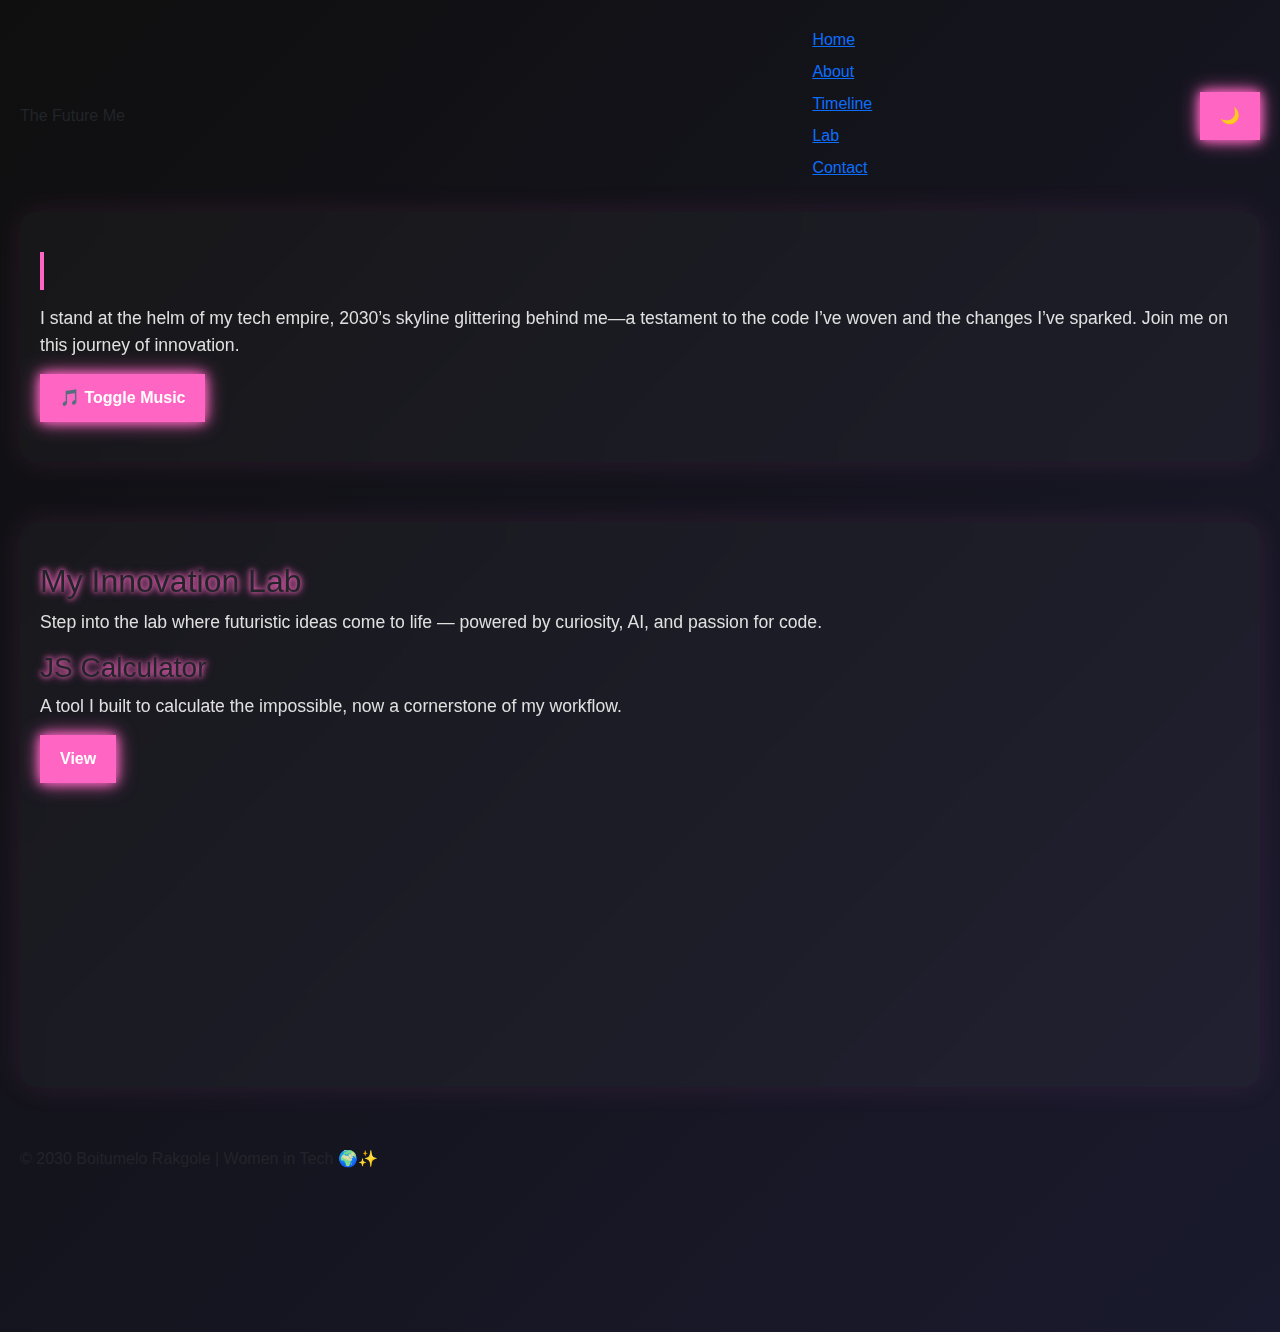
<file: index.html>
<!DOCTYPE html>
<html lang="en">
<head>
  <meta charset="UTF-8">
  <meta name="viewport" content="width=device-width, initial-scale=1.0">
  <title>The Future Me</title>
  <link rel="stylesheet" href="styles.css">
  <link href="https://unpkg.com/aos@2.3.1/dist/aos.css" rel="stylesheet">
  <link href="https://cdn.jsdelivr.net/npm/bootstrap@5.3.3/dist/css/bootstrap.min.css" rel="stylesheet">
</head>
<body>
  <header class="navbar">
    <div class="logo">The Future Me</div>
    <div class="hamburger" id="hamburger">
      <span></span>
      <span></span>
      <span></span>
    </div>
    <ul class="nav-links" id="nav-links">
      <li><a href="index.html" class="active">Home</a></li>
      <li><a href="about.html">About</a></li>
      <li><a href="timeline.html">Timeline</a></li>
      <li><a href="lab.html">Lab</a></li>
      <li><a href="contact.html">Contact</a></li>
    </ul>
    <button id="theme-toggle" class="theme-toggle">🌙</button>
  </header>

  <main>
    <section class="hero-section" data-aos="fade-in">
      <h1 id="typewriter" class="typewriter">I Am 2030</h1>
      <p class="hero-intro">I stand at the helm of my tech empire, 2030’s skyline glittering behind me—a testament to the code I’ve woven and the changes I’ve sparked. Join me on this journey of innovation.</p>
      <button id="music-toggle" class="music-toggle">🎵 Toggle Music</button>
    </section>
    <section class="lab-section" data-aos="fade-up">
      <h2>My Innovation Lab</h2>
      <p class="lab-intro">Step into the lab where futuristic ideas come to life — powered by curiosity, AI, and passion for code.</p>
      <div class="lab-grid">
        <div class="project-card" data-aos="zoom-in">
          <h3>JS Calculator</h3>
          <p>A tool I built to calculate the impossible, now a cornerstone of my workflow.</p>
          <button class="project-btn modal-btn" data-bs-toggle="modal" data-bs-target="#calculatorModal">View</button>
        </div>
        <div class="project-card" data-aos="zoom-in" data-aos-delay="100">
          <h3>Color Palette Generator</h3>
          <p>I generate pastel palettes that shape the aesthetic of my 2030 creations.</p>
          <button class="project-btn modal-btn" data-bs-toggle="modal" data-bs-target="#paletteModal">View</button>
        </div>
        <div class="project-card" data-aos="zoom-in" data-aos-delay="200">
          <h3>Form Validation</h3>
          <p>A system I perfected to connect with the world, seamless and secure.</p>
          <button class="project-btn modal-btn" data-bs-toggle="modal" data-bs-target="#formModal">View</button>
        </div>
      </div>
    </section>
  </main>

  <!-- Modals -->
  <div class="modal fade" id="calculatorModal" tabindex="-1" aria-labelledby="calculatorModalLabel" aria-hidden="true">
    <div class="modal-dialog modal-dialog-centered">
      <div class="modal-content">
        <div class="modal-header">
          <h5 class="modal-title" id="calculatorModalLabel">JS Calculator</h5>
          <button type="button" class="btn-close" data-bs-dismiss="modal" aria-label="Close"></button>
        </div>
        <div class="modal-body">
          <div class="calculator">
            <input type="number" id="calcNum1" class="form-control mb-2" placeholder="First Number">
            <input type="number" id="calcNum2" class="form-control mb-2" placeholder="Second Number">
            <select id="calcOp" class="form-select mb-2">
              <option value="+">+</option>
              <option value="-">-</option>
              <option value="*">×</option>
              <option value="/">÷</option>
            </select>
            <button id="calcSubmit" class="btn btn-primary w-100">Calculate</button>
            <p id="calcResult" class="mt-2"></p>
          </div>
        </div>
      </div>
    </div>
  </div>

  <div class="modal fade" id="paletteModal" tabindex="-1" aria-labelledby="paletteModalLabel" aria-hidden="true">
    <div class="modal-dialog modal-dialog-centered">
      <div class="modal-content">
        <div class="modal-header">
          <h5 class="modal-title" id="paletteModalLabel">Color Palette Generator</h5>
          <button type="button" class="btn-close" data-bs-dismiss="modal" aria-label="Close"></button>
        </div>
        <div class="modal-body">
          <div class="palette-container" id="paletteContainer"></div>
          <div id="colorDisplay" class="color-display mt-3"></div>
          <button id="generatePalette" class="btn btn-primary w-100 mt-3">Generate New Palette</button>
        </div>
      </div>
    </div>
  </div>

  <div class="modal fade" id="formModal" tabindex="-1" aria-labelledby="formModalLabel" aria-hidden="true">
    <div class="modal-dialog modal-dialog-centered">
      <div class="modal-content">
        <div class="modal-header">
          <h5 class="modal-title" id="formModalLabel">Form Validation</h5>
          <button type="button" class="btn-close" data-bs-dismiss="modal" aria-label="Close"></button>
        </div>
        <div class="modal-body">
          <form id="validationForm">
            <input type="text" id="formName" class="form-control mb-2" placeholder="Your Name" required>
            <p id="formError" class="text-danger"></p>
            <button type="submit" class="btn btn-primary w-100">Submit</button>
          </form>
        </div>
      </div>
    </div>
  </div>

  <footer>
    © 2030 Boitumelo Rakgole | Women in Tech 🌍✨
  </footer>

  <script src="https://unpkg.com/aos@2.3.1/dist/aos.js"></script>
  <script src="https://cdn.jsdelivr.net/npm/bootstrap@5.3.3/dist/js/bootstrap.bundle.min.js"></script>
  <script src="script.js"></script>
</body>
</html>
</file>
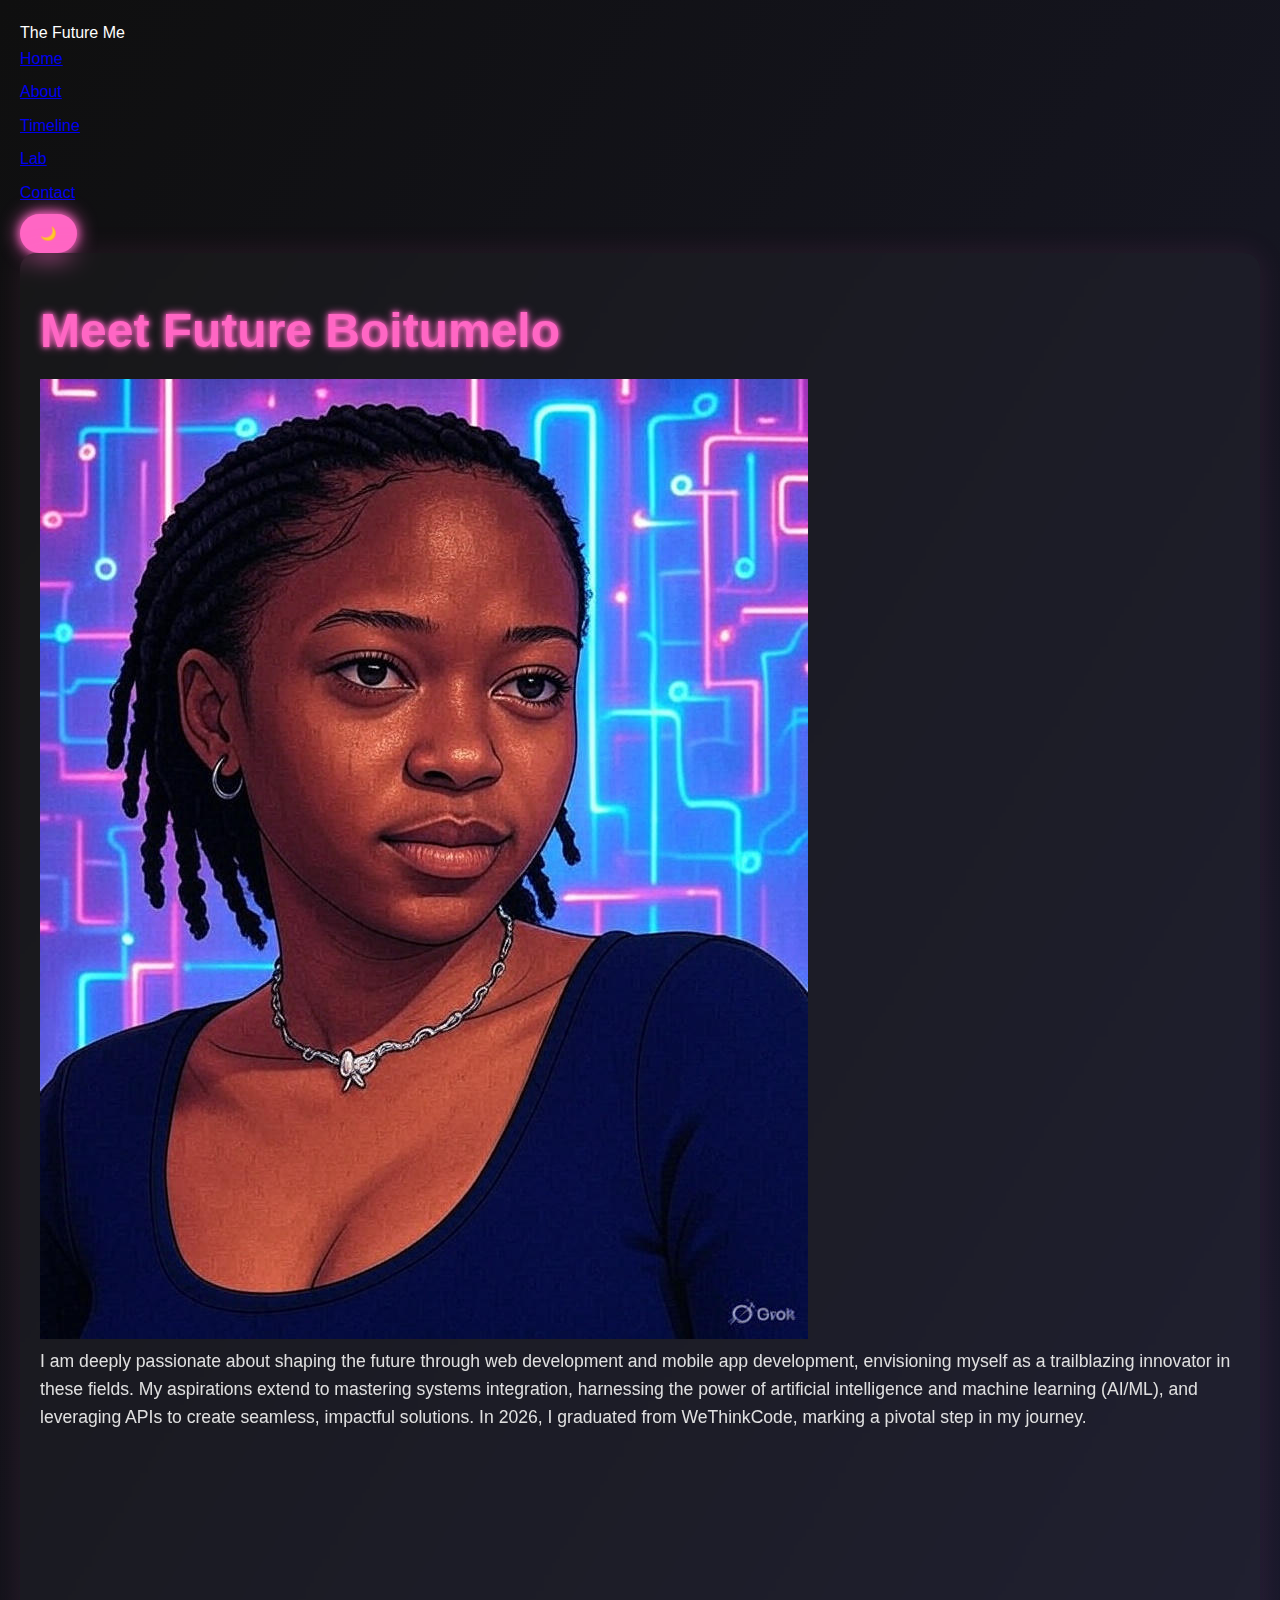
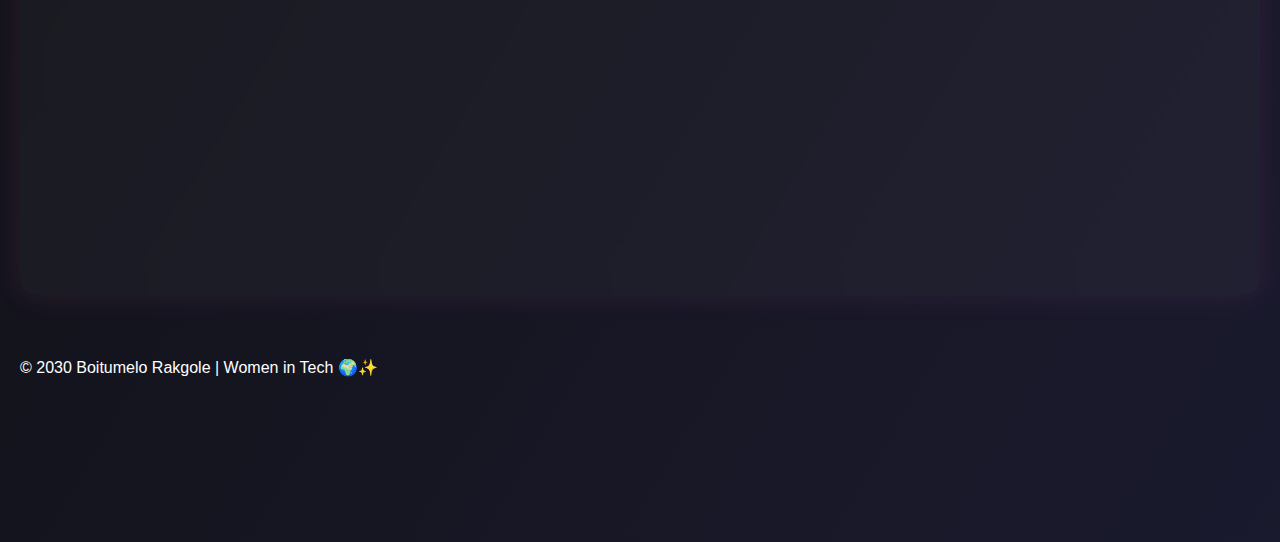
<file: about.html>
<!DOCTYPE html>
<html lang="en">
<head>
  <meta charset="UTF-8">
  <meta name="viewport" content="width=device-width, initial-scale=1.0">
  <title>The Future Me - About</title>
  <link rel="stylesheet" href="styles.css">
  <link href="https://unpkg.com/aos@2.3.1/dist/aos.css" rel="stylesheet">
</head>
<body>
  <header class="navbar">
    <div class="logo">The Future Me</div>
    <div class="hamburger" id="hamburger">
      <span></span>
      <span></span>
      <span></span>
    </div>
    <ul class="nav-links" id="nav-links">
      <li><a href="index.html">Home</a></li>
      <li><a href="about.html" class="active">About</a></li>
      <li><a href="timeline.html">Timeline</a></li>
      <li><a href="lab.html">Lab</a></li>
      <li><a href="contact.html">Contact</a></li>
    </ul>
    <button id="theme-toggle" class="theme-toggle">🌙</button>
  </header>

  <main>
    <section class="about-section" data-aos="fade-in">
      <h1>Meet Future Boitumelo</h1>
      <div class="avatar" data-aos="zoom-in">
        <img src="images/c8499094-ce47-490f-ab28-2649cd9d7db0.jpg" alt="Future Boitumelo Avatar">
      </div>
      <p class="bio">I am deeply passionate about shaping the future through web development and mobile app development, envisioning myself as a trailblazing innovator in these fields. My aspirations extend to mastering systems integration, harnessing the power of artificial intelligence and machine learning (AI/ML), and leveraging APIs to create seamless, impactful solutions. In 2026, I graduated from WeThinkCode, marking a pivotal step in my journey.</p>
      <div class="future-achievements" data-aos="fade-up" data-aos-delay="200">
        <h3>Future Achievements</h3>
        <ul>
          <li>2030: Founding a women-only NPO to empower female tech leaders</li>
          <li>2031: Launching a global AI-driven education platform</li>
        </ul>
      </div>
      <div class="fun-facts" data-aos="fade-up">
        <h3>Fun Facts</h3>
        <ul>
          <li>Tech Stack: React, Node.js, Python, AWS</li>
          <li>Location: Cape Town, South Africa</li>
          <li>Mission: Empowering African youth through tech education</li>
        </ul>
      </div>
      <div class="achievements" data-aos="fade-up" data-aos-delay="100">
        <h3>Past Achievements</h3>
        <ul>
          <li>2024: Completed SheCodes bootcamp</li>
          <li>2025: Graduated FNB App Academy</li>
          <li>2026: Graduated from WeThinkCode</li>
        </ul>
      </div>
    </section>
  </main>

  <footer>
    © 2030 Boitumelo Rakgole | Women in Tech 🌍✨
  </footer>

  <script src="https://unpkg.com/aos@2.3.1/dist/aos.js"></script>
  <script src="script.js"></script>
</body>
</html>
</file>
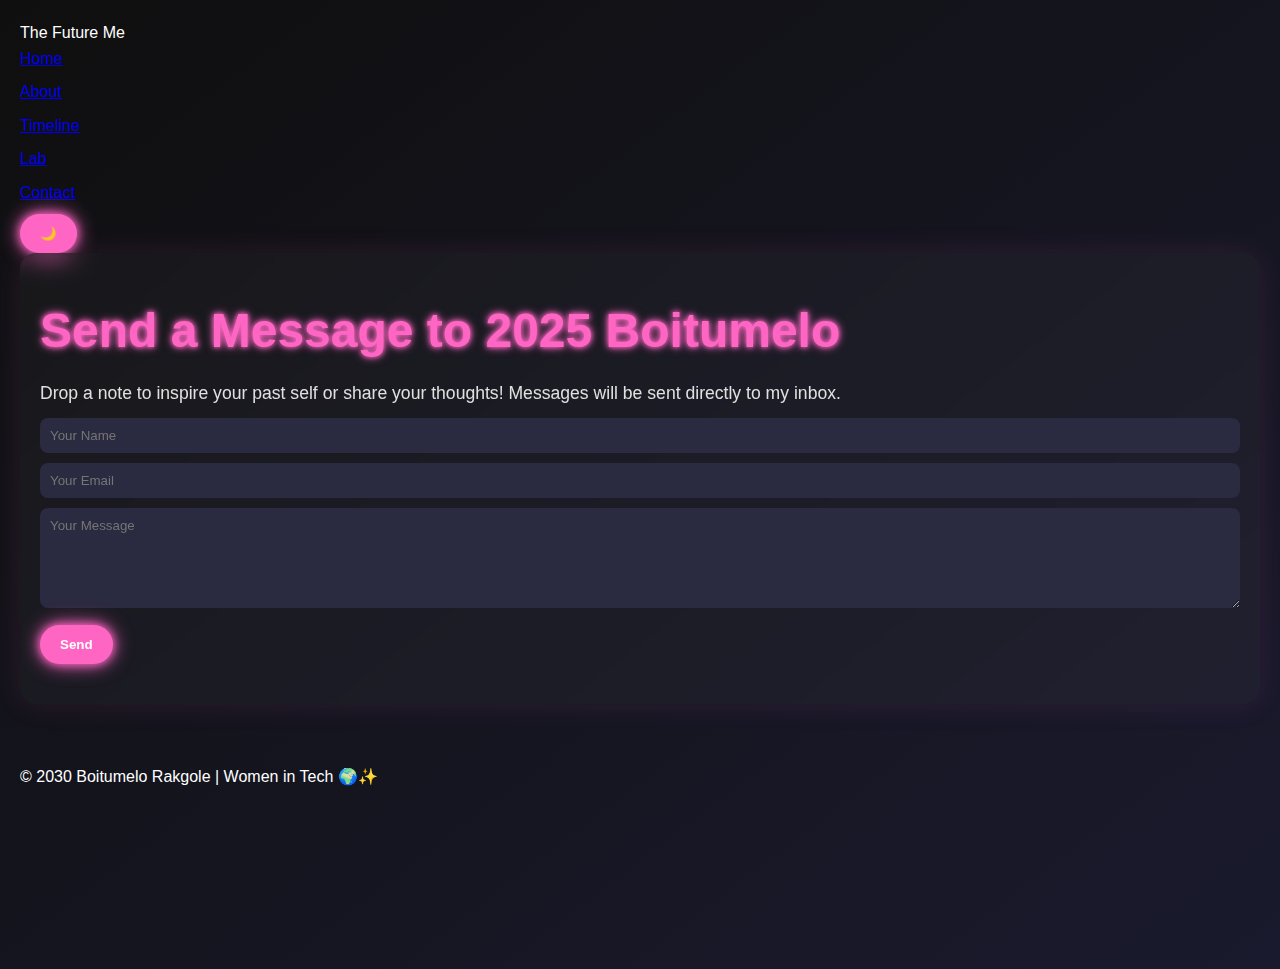
<file: contact.html>
<!DOCTYPE html>
<html lang="en">
<head>
  <meta charset="UTF-8">
  <meta name="viewport" content="width=device-width, initial-scale=1.0">
  <title>The Future Me - Contact</title>
  <link rel="stylesheet" href="styles.css">
  <link href="https://unpkg.com/aos@2.3.1/dist/aos.css" rel="stylesheet">
</head>
<body>
  <header class="navbar">
    <div class="logo">The Future Me</div>
    <div class="hamburger" id="hamburger">
      <span></span>
      <span></span>
      <span></span>
    </div>
    <ul class="nav-links" id="nav-links">
      <li><a href="index.html">Home</a></li>
      <li><a href="about.html">About</a></li>
      <li><a href="timeline.html">Timeline</a></li>
      <li><a href="lab.html">Lab</a></li>
      <li><a href="contact.html" class="active">Contact</a></li>
    </ul>
    <button id="theme-toggle" class="theme-toggle">🌙</button>
  </header>

  <main>
    <section class="contact-section" data-aos="fade-in">
      <h1>Send a Message to 2025 Boitumelo</h1>
      <p class="contact-intro">Drop a note to inspire your past self or share your thoughts! Messages will be sent directly to my inbox.</p>
      <form class="contact-form" name="contact" method="POST" data-netlify="true" netlify-honeypot="bot-field">
        <input type="hidden" name="form-name" value="contact">
        <p hidden><input name="bot-field"></p>
        <input type="text" name="name" placeholder="Your Name" required>
        <input type="email" name="email" placeholder="Your Email" required>
        <textarea name="message" placeholder="Your Message" required></textarea>
        <button type="submit">Send</button>
      </form>
    </section>
  </main>

  <footer>
    © 2030 Boitumelo Rakgole | Women in Tech 🌍✨
  </footer>

  <script src="https://unpkg.com/aos@2.3.1/dist/aos.js"></script>
  <script src="script.js"></script>
</body>
</html>
</file>
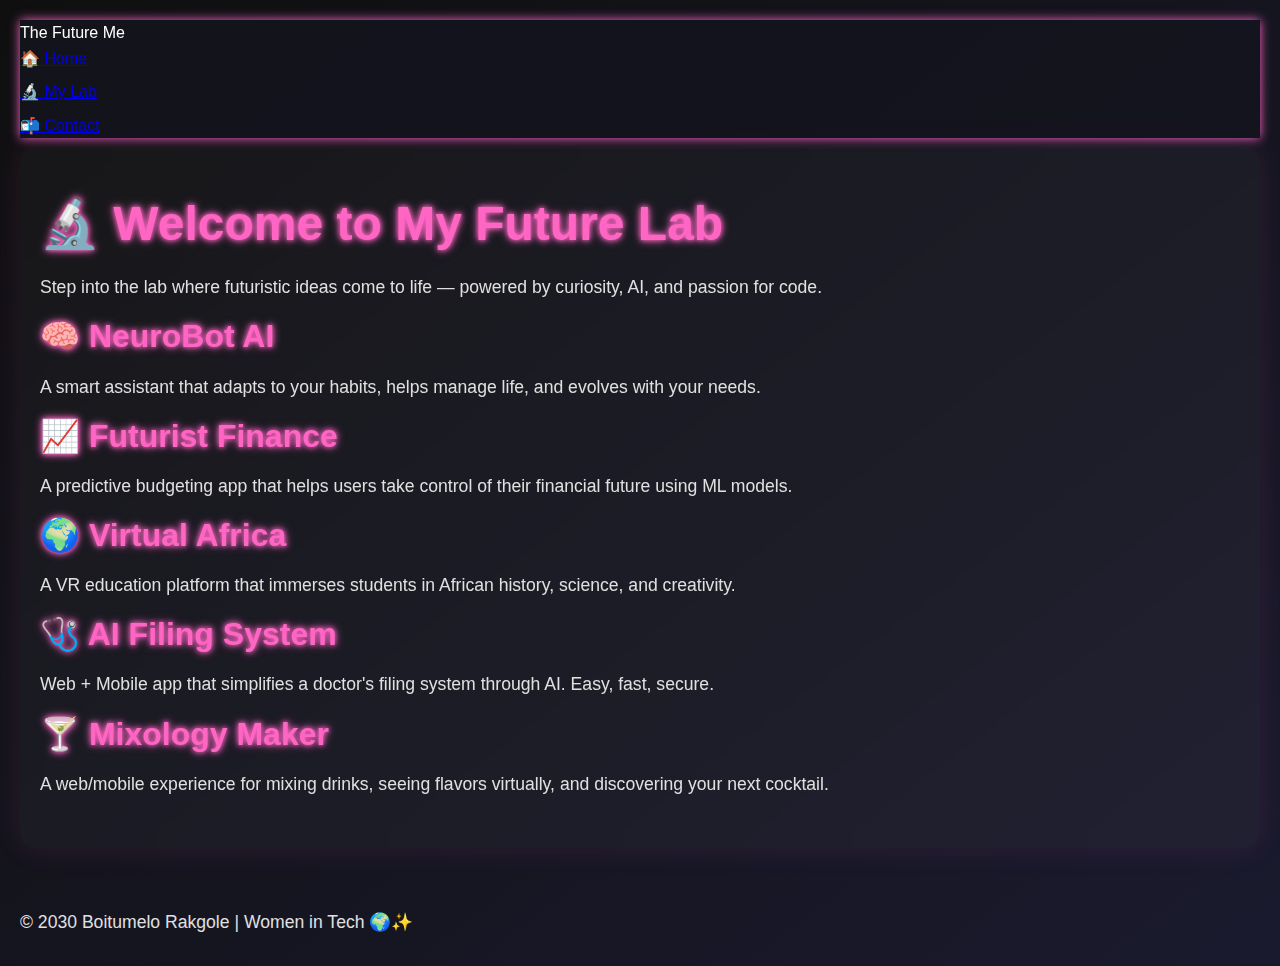
<file: lab.html>
<!DOCTYPE html>
<html lang="en">
<head>
  <meta charset="UTF-8" />
  <meta name="viewport" content="width=device-width, initial-scale=1.0"/>
  <title>Lab | Future Me</title>
  <link rel="stylesheet" href="styles.css" />
  <script src="lab.js"></script>

</head>
<body>
    
    <!-- NAVBAR -->
  <nav class="navbar">
    <div class="logo">The Future Me</div>
    <div class="hamburger" id="hamburger">
        <span></span>
        <span></span>
        <span></span>
    </div>

    <ul id="nav-links" class="nav-links">
      <li><a href="index.html">🏠 Home</a></li>
      <li><a href="lab.html" class="active">🔬 My Lab</a></li>
      <li><a href="#">📬 Contact</a></li>
    </ul>
  </nav>

  <section class="lab-section">
    <h1>🔬 Welcome to My Future Lab</h1>
    <p class="lab-intro">
      Step into the lab where futuristic ideas come to life — powered by curiosity, AI, and passion for code.
    </p>

    <div class="lab-grid">
      <div class="project-card">
        <h2>🧠 NeuroBot AI</h2>
        <p>A smart assistant that adapts to your habits, helps manage life, and evolves with your needs.</p>
      </div>

      <div class="project-card">
        <h2>📈 Futurist Finance</h2>
        <p>A predictive budgeting app that helps users take control of their financial future using ML models.</p>
      </div>

      <div class="project-card">
        <h2>🌍 Virtual Africa</h2>
        <p>A VR education platform that immerses students in African history, science, and creativity.</p>
      </div>

      <div class="project-card">
        <h2>🩺 AI Filing System</h2>
        <p>Web + Mobile app that simplifies a doctor's filing system through AI. Easy, fast, secure.</p>
      </div>

      <div class="project-card">
        <h2>🍸 Mixology Maker</h2>
        <p>A web/mobile experience for mixing drinks, seeing flavors virtually, and discovering your next cocktail.</p>
      </div>
    </div>
  </section>

  <footer>
    <p>&copy; 2030 Boitumelo Rakgole | Women in Tech 🌍✨</p>
  </footer>

  <script src="lab.js"></script>
</body>
</html>
</file>
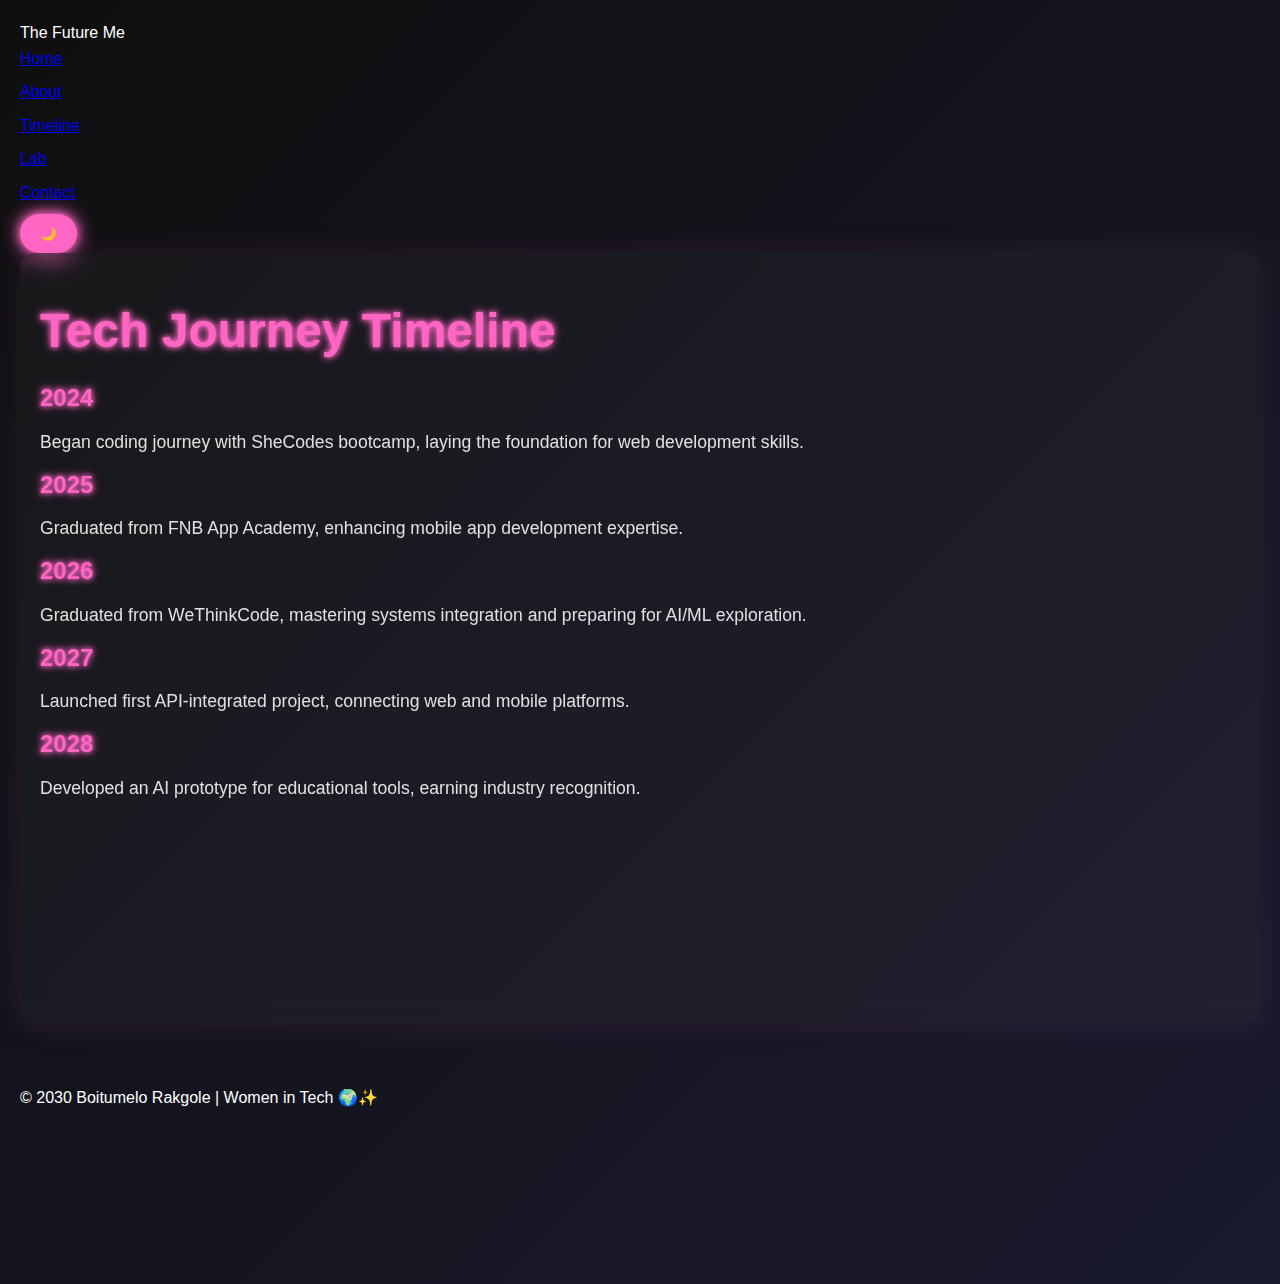
<file: timeline.html>
<!DOCTYPE html>
<html lang="en">
<head>
  <meta charset="UTF-8">
  <meta name="viewport" content="width=device-width, initial-scale=1.0">
  <title>The Future Me - Timeline</title>
  <link rel="stylesheet" href="styles.css">
  <link href="https://unpkg.com/aos@2.3.1/dist/aos.css" rel="stylesheet">
</head>
<body>
  <header class="navbar">
    <div class="logo">The Future Me</div>
    <div class="hamburger" id="hamburger">
      <span></span>
      <span></span>
      <span></span>
    </div>
    <ul class="nav-links" id="nav-links">
      <li><a href="index.html">Home</a></li>
      <li><a href="about.html">About</a></li>
      <li><a href="timeline.html" class="active">Timeline</a></li>
      <li><a href="lab.html">Lab</a></li>
      <li><a href="contact.html">Contact</a></li>
    </ul>
    <button id="theme-toggle" class="theme-toggle">🌙</button>
  </header>

  <main>
    <section class="timeline-section" data-aos="fade-in">
      <h1>Tech Journey Timeline</h1>
      <div class="timeline">
        <div class="timeline-item left" data-aos="fade-right">
          <h3>2024</h3>
          <p>Began coding journey with SheCodes bootcamp, laying the foundation for web development skills.</p>
        </div>
        <div class="timeline-item right" data-aos="fade-left">
          <h3>2025</h3>
          <p>Graduated from FNB App Academy, enhancing mobile app development expertise.</p>
        </div>
        <div class="timeline-item left" data-aos="fade-right">
          <h3>2026</h3>
          <p>Graduated from WeThinkCode, mastering systems integration and preparing for AI/ML exploration.</p>
        </div>
        <div class="timeline-item right" data-aos="fade-left">
          <h3>2027</h3>
          <p>Launched first API-integrated project, connecting web and mobile platforms.</p>
        </div>
        <div class="timeline-item left" data-aos="fade-right">
          <h3>2028</h3>
          <p>Developed an AI prototype for educational tools, earning industry recognition.</p>
        </div>
        <div class="timeline-item right" data-aos="fade-left">
          <h3>2029</h3>
          <p>Led a team to integrate AI/ML into a community-focused app.</p>
        </div>
        <div class="timeline-item left" data-aos="fade-right">
          <h3>2030</h3>
          <p>Speaking at Web Summit, inspiring thousands with a vision for tech empowerment.</p>
        </div>
      </div>
    </section>
  </main>

  <footer>
    © 2030 Boitumelo Rakgole | Women in Tech 🌍✨
  </footer>

  <script src="https://unpkg.com/aos@2.3.1/dist/aos.js"></script>
  <script src="script.js"></script>
</body>
</html>
</file>
<file: styles.css>
/* style.css - Futuristic, Glowing, Responsive */

nav {
    position: sticky;
    top: 0;
    background-color: rgba(20, 20, 30, 0.9);
    box-shadow: 0 0 10px #ff66cc;
    z-index: 100;
}

/* RESET & BASE */
* {
  margin: 0;
  padding: 0;
  box-sizing: border-box;
  font-family: 'Segoe UI', Tahoma, Geneva, Verdana, sans-serif;
}

body {
  background: linear-gradient(to bottom right, #0f0f0f, #1a1a2e);
  color: #ffffff;
  line-height: 1.6;
  padding: 20px;
  scroll-behavior: smooth;
}

h1, h2, h3 {
  color: #ff66c4;
  text-shadow: 0 0 5px #ff66c4, 0 0 10px #ff66c4;
  margin-bottom: 10px;
}

h1 {
  font-size: 3rem;
  animation: fadeInUp 1s ease-in-out;
}

h2 {
  font-size: 2rem;
}

h3 {
  font-size: 1.5rem;
}

p {
  font-size: 1.1rem;
  margin-bottom: 10px;
  color: #e0e0e0;
}

ul {
  list-style: none;
  padding-left: 0;
}

li {
  margin-bottom: 8px;
  color: #dcdcdc;
}

section {
  margin-bottom: 60px;
  padding: 40px 20px;
  background: rgba(255, 255, 255, 0.03);
  border-radius: 16px;
  backdrop-filter: blur(10px);
  box-shadow: 0 0 30px rgba(255, 102, 196, 0.1);
  animation: fadeIn 1.5s ease-in-out;
}

/* GLOWING BUTTON */
button {
  background: #ff66c4;
  border: none;
  padding: 12px 20px;
  color: #fff;
  font-weight: bold;
  border-radius: 30px;
  cursor: pointer;
  box-shadow: 0 0 10px #ff66c4, 0 0 20px #ff66c4;
  transition: transform 0.3s ease, box-shadow 0.3s ease;
}

button:hover {
  transform: scale(1.05);
  box-shadow: 0 0 20px #ff66c4, 0 0 40px #ff66c4;
}

/* CARDS */
.cards {
  display: grid;
  grid-template-columns: repeat(auto-fit, minmax(280px, 1fr));
  gap: 20px;
  margin-top: 20px;
}

.card {
  background: #1a1a2e;
  border: 1px solid #333;
  padding: 20px;
  border-radius: 20px;
  transition: transform 0.4s ease, box-shadow 0.4s ease;
  box-shadow: 0 0 10px rgba(255, 102, 196, 0.1);
}

.card:hover {
  transform: translateY(-10px);
  box-shadow: 0 0 20px rgba(255, 102, 196, 0.4);
}

.project p {
  color: #bbbbbb;
}

/* CONTACT FORM */
.contact-form input,
.contact-form textarea {
  width: 100%;
  margin-bottom: 10px;
  padding: 10px;
  border-radius: 8px;
  border: none;
  background: #2a2a40;
  color: #fff;
}

.contact-form textarea {
  height: 100px;
}

/* TYPEWRITER */
.typewriter {
  display: inline-block;
  overflow: hidden;
  border-right: .15em solid #ff66c4;
  white-space: nowrap;
  width: 0;
  animation: typing 3.5s steps(40, end), blink-caret 0.75s step-end infinite;
  font-family: 'Courier New', Courier, monospace;
  color: #ff66cc;

}

@keyframes typing {
    from { width: 0}
  to {
    width: 100%;
  }
}

@keyframes blink-caret {
  0%, 100% {border-color: transparent;}
  50% {
    border-color: #ff66cc;
  }
}

/* FADE IN ANIMATIONS */
@keyframes fadeInUp {
  from {
    transform: translateY(30px);
    opacity: 0;
  }
  to {
    transform: translateY(0);
    opacity: 1;
  }
}

@keyframes fadeIn {
  from {
    opacity: 0;
  }
  to {
    opacity: 1;
  }
}

/* RESPONSIVE */
@media (max-width: 768px) {
  h1 {
    font-size: 2rem;
  }
  h2 {
    font-size: 1.5rem;
  }
  section {
    padding: 20px 10px;
  }
  .cards {
    grid-template-columns: 1fr;
  }
  .typewriter {
    font-size: 1rem;
  }
  button {
    width: 100%;
  }
}

/* for smooth scrollig */
html {
  scroll-behavior: smooth;
}

#typewriter {
    font-family: 'Courier New', Courier, monospace;
    font-size: 2rem;
    color: #ff66cc;
}

.cursor {
    display: inline-block;
    background-color: #ff66cc;
    width: 4px;
    margin: 4px;
    animation: blink 1s;
    height: 1.2em;
    vertical-align: middle;
}

@keyframes blink {
    0%, 100% {opacity: 1;}
    50% {opacity: 0;}
}
</file>
